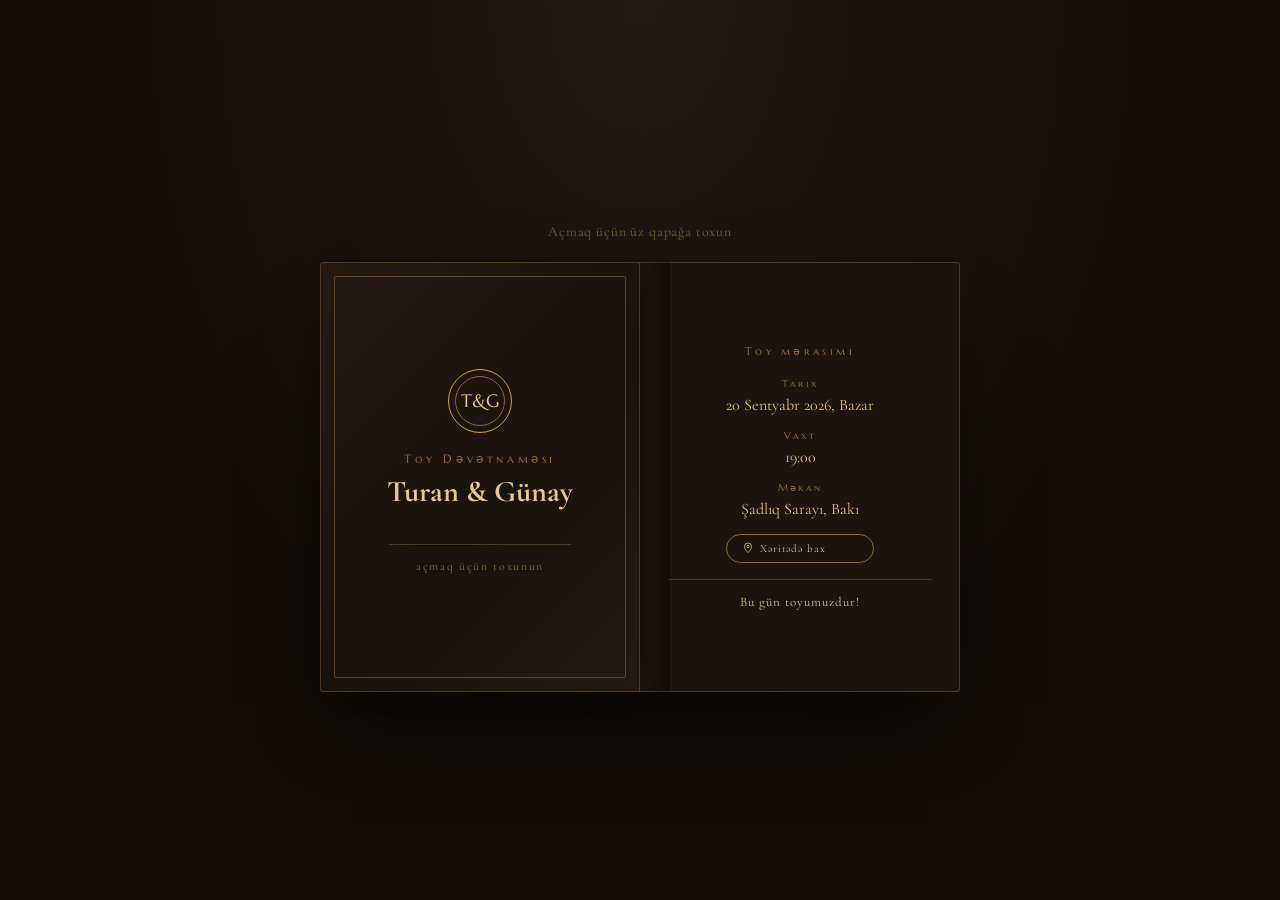
<file: demos/turan-gunay.html>
<!DOCTYPE html>
<html lang="az">
<head>
<meta charset="UTF-8">
<meta name="viewport" content="width=device-width,initial-scale=1.0">
<title>Turan & Günay — Toy Dəvətnaməsi</title>
<link rel="preconnect" href="https://fonts.googleapis.com">
<link href="https://fonts.googleapis.com/css2?family=Cormorant+Garamond:ital,wght@0,400;0,500;0,600;1,500&family=Marcellus+SC&display=swap" rel="stylesheet">
<style>
  :root{
    --ink:#120d09;
    --paper:#1c140d;
    --paper-2:#241a11;
    --gold:#c9a25e;
    --gold-soft:#8c6a3f;
    --gold-bright:#e7c98a;
    --cream:#f2e6d3;
    --hairline:#4a3a28;
  }
  *{box-sizing:border-box}
  html,body{height:100%}
  body{
    margin:0;
    min-height:100vh;
    display:flex;
    align-items:center;
    justify-content:center;
    background:
      radial-gradient(ellipse at 50% 0%, #241a10 0%, var(--ink) 60%);
    font-family:'Cormorant Garamond', Georgia, serif;
    color:var(--cream);
    padding:32px 16px;
    overflow-x:hidden;
  }

  .stage{
    perspective:2400px;
    width:100%;
    max-width:860px;
  }

  .hint{
    text-align:center;
    color:var(--gold-soft);
    font-size:14px;
    letter-spacing:.06em;
    margin-bottom:22px;
    opacity:.85;
  }

  .book{
    position:relative;
    width:100%;
    max-width:640px;
    margin:0 auto;
    aspect-ratio:640/430;
  }

  /* ---------- inner spread (revealed once cover opens) ---------- */
  .spread{
    position:absolute;
    inset:0;
    display:grid;
    grid-template-columns:1fr 1fr;
    background:var(--paper);
    border-radius:4px;
    box-shadow:
      0 40px 80px -30px rgba(0,0,0,.75),
      inset 0 0 0 1px var(--hairline);
    overflow:hidden;
  }
  .spread::before{
    /* center fold shadow */
    content:"";
    position:absolute;
    top:0; bottom:0; left:50%;
    width:60px;
    margin-left:-30px;
    background:linear-gradient(90deg, rgba(0,0,0,.35), transparent 45%, transparent 55%, rgba(0,0,0,.35));
    pointer-events:none;
    z-index:3;
  }

  .page{
    position:relative;
    padding:34px 28px;
    display:flex;
    flex-direction:column;
    align-items:center;
    justify-content:center;
    text-align:center;
  }
  .page-left{
    border-right:1px solid var(--hairline);
  }

  .ornament{
    width:44px;
    height:44px;
    margin-bottom:12px;
    opacity:.9;
  }
  .ornament path,.ornament circle,.ornament line{
    stroke:var(--gold);
    fill:none;
    stroke-width:1.1;
  }

  .eyebrow{
    font-family:'Marcellus SC', serif;
    font-size:11px;
    letter-spacing:.32em;
    color:var(--gold-soft);
    margin:0 0 10px;
  }

  .names{
    font-size:clamp(24px,5vw,34px);
    font-weight:500;
    color:var(--gold-bright);
    margin:0 0 6px;
    line-height:1.15;
  }
  .amp{
    display:block;
    font-style:italic;
    font-size:.6em;
    color:var(--gold-soft);
    margin:2px 0;
  }

  .lede{
    font-size:14px;
    line-height:1.65;
    color:var(--cream);
    opacity:.88;
    max-width:26ch;
    margin:0 0 16px;
  }

  .facts{
    display:flex;
    flex-direction:column;
    gap:5px;
    font-size:14px;
    color:var(--cream);
  }
  .facts .label{
    font-family:'Marcellus SC', serif;
    font-size:10px;
    letter-spacing:.22em;
    color:var(--gold-soft);
    margin-top:9px;
  }
  .facts .value{
    font-size:16px;
    color:var(--gold-bright);
  }

  /* ---------- map link ---------- */
  .map-link{
    display:inline-flex;
    align-items:center;
    gap:6px;
    margin-top:10px;
    padding:7px 15px;
    border:1px solid var(--gold-soft);
    border-radius:20px;
    color:var(--gold-bright);
    text-decoration:none;
    font-size:11px;
    letter-spacing:.08em;
    transition:border-color .2s ease, color .2s ease, background .2s ease;
  }
  .map-link:hover{
    border-color:var(--gold-bright);
    background:rgba(201,162,94,.08);
  }
  .map-link svg{
    width:12px;
    height:12px;
    stroke:currentColor;
    fill:none;
    stroke-width:1.6;
  }

  /* ---------- countdown ---------- */
  .countdown{
    display:flex;
    gap:10px;
    margin-top:16px;
    padding-top:14px;
    border-top:1px solid var(--hairline);
    width:100%;
    justify-content:center;
  }
  .cd-unit{
    display:flex;
    flex-direction:column;
    align-items:center;
    min-width:44px;
  }
  .cd-num{
    font-family:'Marcellus SC', serif;
    font-size:20px;
    color:var(--gold-bright);
    line-height:1;
    font-variant-numeric:tabular-nums;
  }
  .cd-label{
    font-size:9px;
    letter-spacing:.14em;
    color:var(--gold-soft);
    margin-top:5px;
    text-transform:uppercase;
  }
  .cd-sep{
    color:var(--hairline);
    font-size:16px;
    align-self:flex-start;
    margin-top:1px;
  }
  .countdown.done{
    color:var(--gold-bright);
    font-size:13px;
    letter-spacing:.08em;
    padding-top:14px;
  }

  .rsvp-line{
    margin-top:18px;
    font-size:12px;
    letter-spacing:.05em;
    color:var(--gold-soft);
  }

  /* ---------- cover, hinged on the left edge ---------- */
  .cover{
    position:absolute;
    inset:0;
    left:0;
    width:50%;
    transform-origin:left center;
    transform:rotateY(0deg);
    transition:transform 1.15s cubic-bezier(.65,0,.2,1);
    transform-style:preserve-3d;
    z-index:5;
    cursor:pointer;
  }
  .book.open .cover{
    transform:rotateY(-172deg);
  }

  .cover-face{
    position:absolute;
    inset:0;
    backface-visibility:hidden;
    display:flex;
    flex-direction:column;
    align-items:center;
    justify-content:center;
    text-align:center;
    padding:30px;
  }

  .cover-front{
    background:
      linear-gradient(135deg, #241a10, #1a130c 55%, #241a10),
      repeating-linear-gradient(115deg, rgba(201,162,94,.03) 0 2px, transparent 2px 6px);
    border-radius:4px 0 0 4px;
    box-shadow: inset 0 0 0 1px var(--hairline), 8px 0 24px -12px rgba(0,0,0,.7);
  }
  .cover-front::after{
    content:"";
    position:absolute;
    inset:14px;
    border:1px solid var(--gold-soft);
    border-radius:2px;
    opacity:.55;
    pointer-events:none;
  }

  .cover-back{
    background:var(--paper-2);
    transform:rotateY(180deg);
    border-right:1px solid var(--hairline);
  }

  .seal{
    width:64px;
    height:64px;
    border-radius:50%;
    border:1px solid var(--gold);
    display:flex;
    align-items:center;
    justify-content:center;
    margin-bottom:18px;
    position:relative;
  }
  .seal::before{
    content:"";
    position:absolute;
    inset:6px;
    border:1px solid var(--gold-soft);
    border-radius:50%;
  }
  .seal span{
    font-family:'Marcellus SC', serif;
    font-size:18px;
    color:var(--gold-bright);
  }

  .cover-title{
    font-family:'Marcellus SC', serif;
    font-size:12px;
    letter-spacing:.3em;
    color:var(--gold-soft);
    margin:0 0 8px;
  }
  .cover-names{
    font-size:clamp(24px,4.6vw,30px);
    color:var(--gold-bright);
    margin:0 0 22px;
    line-height:1.2;
  }
  .open-tag{
    font-size:12px;
    letter-spacing:.14em;
    color:var(--gold-soft);
    border-top:1px solid var(--hairline);
    padding-top:14px;
    width:70%;
  }

  .close-btn{
    position:absolute;
    top:-42px;
    right:0;
    background:transparent;
    border:1px solid var(--gold-soft);
    color:var(--gold-soft);
    font-family:'Cormorant Garamond', serif;
    font-size:13px;
    letter-spacing:.08em;
    padding:7px 16px;
    border-radius:20px;
    cursor:pointer;
    opacity:0;
    pointer-events:none;
    transition:opacity .4s ease .5s, color .2s, border-color .2s;
  }
  .book.open .close-btn{
    opacity:1;
    pointer-events:auto;
  }
  .close-btn:hover{
    color:var(--gold-bright);
    border-color:var(--gold-bright);
  }

  @media (max-width:560px){
    .book{max-width:100%;}
    .page{padding:24px 18px}
    .spread{grid-template-columns:1fr; aspect-ratio:auto}
    .book{aspect-ratio:auto; min-height:620px}
    .page-left{border-right:none;border-bottom:1px solid var(--hairline)}
    .spread::before{display:none}
    .cover{width:100%}
    .cd-unit{min-width:38px}
    .cd-num{font-size:18px}
  }

  @media (prefers-reduced-motion: reduce){
    .cover{transition:none}
  }
</style>
</head>
<body>

  <div class="stage">
    <p class="hint">Açmaq üçün üz qapağa toxun</p>

    <div class="book" id="book">
      <button class="close-btn" onclick="document.getElementById('book').classList.remove('open')">Bağla</button>

      <div class="spread">
        <div class="page page-left">
          <svg class="ornament" viewBox="0 0 48 48"><circle cx="24" cy="24" r="17"/><path d="M24 9 L24 15 M24 33 L24 39 M9 24 L15 24 M33 24 L39 24"/></svg>
          <p class="eyebrow">Dəvət olunursunuz</p>
          <h1 class="names">Turan<span class="amp">&amp;</span>Günay</h1>
          <p class="lede">Həyatımızın ən gözəl günündə — toy mərasimimizdə sizi də aramızda görmək istəyirik.</p>
          <div class="rsvp-line">İştirakınızı əvvəlcədən bildirməyinizi xahiş edirik</div>
        </div>

        <div class="page page-right">
          <p class="eyebrow">Toy mərasimi</p>
          <div class="facts">
            <div class="label">Tarix</div>
            <div class="value">20 Sentyabr 2026, Bazar</div>
            <div class="label">Vaxt</div>
            <div class="value">19:00</div>
            <div class="label">Məkan</div>
            <div class="value">Şadlıq Sarayı, Bakı</div>
            <a class="map-link" href="https://www.google.com/maps/search/?api=1&query=%C5%9Eadl%C4%B1q%20Saray%C4%B1%2C%20Bak%C4%B1" target="_blank" rel="noopener">
              <svg viewBox="0 0 24 24"><path d="M12 21s7-6.5 7-12a7 7 0 1 0-14 0c0 5.5 7 12 7 12z"/><circle cx="12" cy="9" r="2.4"/></svg>
              Xəritədə bax
            </a>
          </div>

          <div class="countdown" id="countdown">
            <div class="cd-unit"><span class="cd-num" id="cd-days">00</span><span class="cd-label">Gün</span></div>
            <span class="cd-sep">:</span>
            <div class="cd-unit"><span class="cd-num" id="cd-hours">00</span><span class="cd-label">Saat</span></div>
            <span class="cd-sep">:</span>
            <div class="cd-unit"><span class="cd-num" id="cd-mins">00</span><span class="cd-label">Dəq</span></div>
            <span class="cd-sep">:</span>
            <div class="cd-unit"><span class="cd-num" id="cd-secs">00</span><span class="cd-label">San</span></div>
          </div>
        </div>
      </div>

      <div class="cover" id="cover">
        <div class="cover-face cover-front">
          <div class="seal"><span>T&amp;G</span></div>
          <p class="cover-title">Toy Dəvətnaməsi</p>
          <h2 class="cover-names">Turan &amp; Günay</h2>
          <p class="open-tag">açmaq üçün toxunun</p>
        </div>
        <div class="cover-face cover-back">
          <svg class="ornament" viewBox="0 0 48 48"><circle cx="24" cy="24" r="14"/><path d="M24 3 L24 10 M24 38 L24 45 M3 24 L10 24 M38 24 L45 24"/></svg>
          <p class="eyebrow" style="margin-top:8px">20 Sentyabr 2026</p>
        </div>
      </div>
    </div>
  </div>

  <script>
    const book = document.getElementById('book');
    const cover = document.getElementById('cover');
    cover.addEventListener('click', (e) => {
      // don't toggle the cover when the map link itself is clicked
      if (e.target.closest('.map-link')) return;
      book.classList.toggle('open');
    });

    // ---- countdown ----
    // Toy tarixi: 20 Sentyabr 2026, saat 19:00 (yuxarıdakı "Tarix"/"Vaxt" ilə uzlaşdırılıb)
    const weddingDate = new Date('2026-09-20T19:00:00');

    const cdDays = document.getElementById('cd-days');
    const cdHours = document.getElementById('cd-hours');
    const cdMins = document.getElementById('cd-mins');
    const cdSecs = document.getElementById('cd-secs');
    const cdBox = document.getElementById('countdown');

    function pad(n){ return String(n).padStart(2,'0'); }

    function tick(){
      const diff = weddingDate.getTime() - Date.now();
      if (diff <= 0){
        cdBox.classList.add('done');
        cdBox.innerHTML = 'Bu gün toyumuzdur!';
        clearInterval(timer);
        return;
      }
      const days = Math.floor(diff / 86400000);
      const hours = Math.floor((diff % 86400000) / 3600000);
      const mins = Math.floor((diff % 3600000) / 60000);
      const secs = Math.floor((diff % 60000) / 1000);
      cdDays.textContent = pad(days);
      cdHours.textContent = pad(hours);
      cdMins.textContent = pad(mins);
      cdSecs.textContent = pad(secs);
    }

    tick();
    const timer = setInterval(tick, 1000);
  </script>

</body>
</html>
</file>
